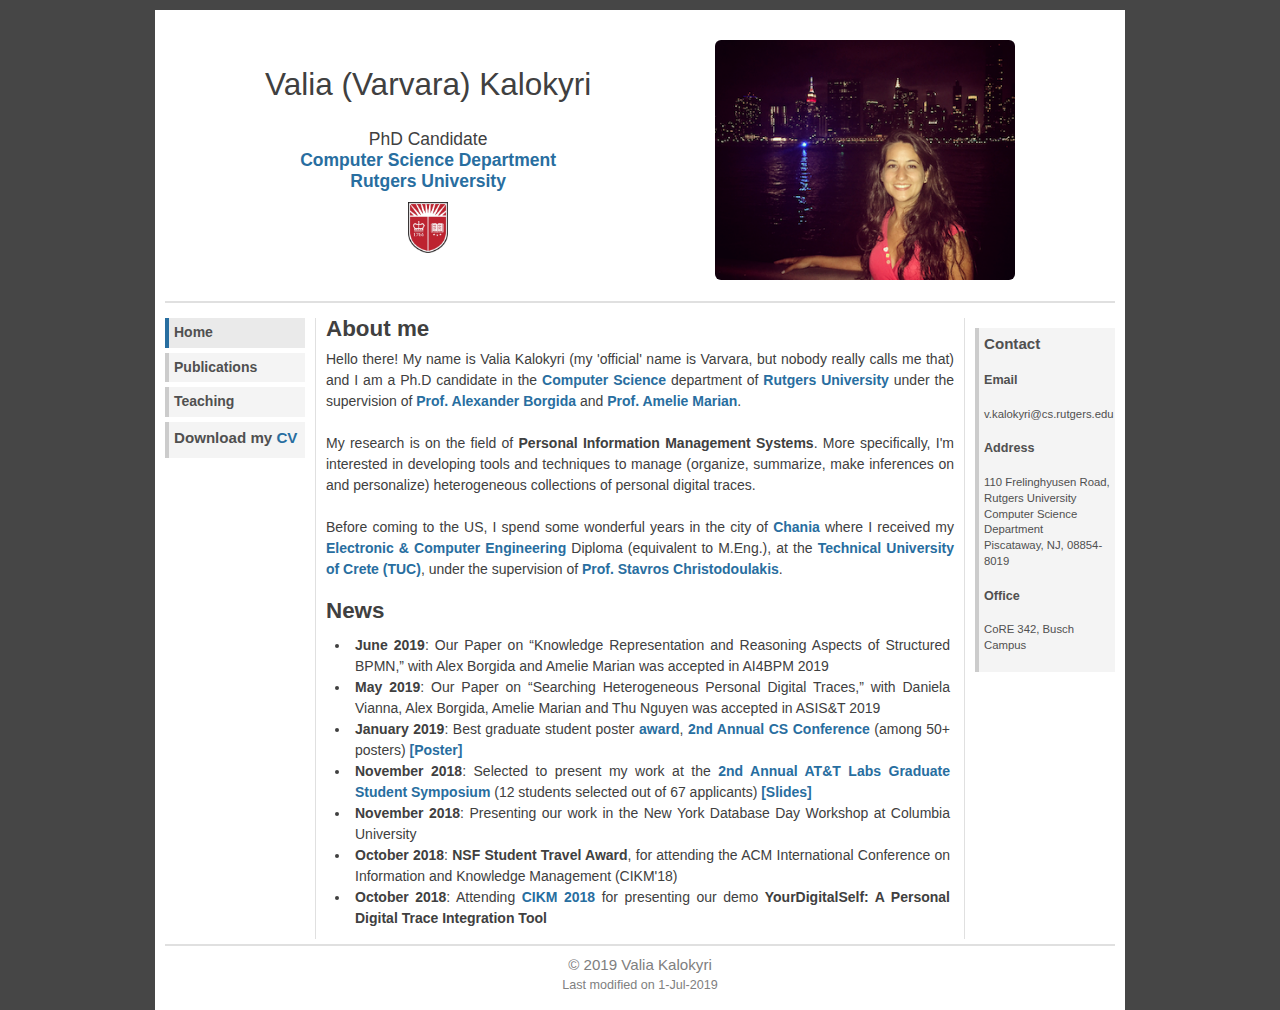
<file: index.html>
<!DOCTYPE html PUBLIC "-//W3C//DTD XHTML 1.0 Strict//EN" "http://www.w3.org/TR/xhtml1/DTD/xhtml1-strict.dtd">
<html xmlns="http://www.w3.org/1999/xhtml" xml:lang="en"><head><meta http-equiv="content-type" content="text/html; charset=utf-8"><meta name="author" content="Valia Kalokyri"><link rel="stylesheet" type="text/css" href="style.css" media="screen,projection"><link rel="stylesheet" type="text/css" href="print.css" media="print"><title>Valia Kalokyri</title></head>

<body style="background-color:#464646">
<div id="wrap">

		<div style="margin-bottom: 15px;
		margin-top: 5px;
		overflow: hidden;
		border-bottom: 2px solid #e0e0e0;
		padding-bottom: 20px;">

				<img class="img-rounded" src="img/front_2.png"  alt="" style="width:300px;float:right;border-radius: 6px; margin-right:100px;margin-top:20px">
				<div class="span"><div align="center" style="float:left;margin-left:100px;margin-top: 20px">
						<h2 style="font-size: 31.5px;font-weight: normal">Valia (Varvara) Kalokyri</h2>
						<h4 style="font-weight:normal; font-size: 17.5px">PhD Candidate <br>
							<a href="https://www.cs.rutgers.edu"> Computer Science Department</a>
							<br>
							<a href="https://www.rutgers.edu">Rutgers University</a> <br>

							

							<center>
							<img class="img-rounded" src="img/rutgers.jpg"  alt="rutgers shield" style="width:40px; margin-top: 10px">
							</center>
						</h4>




				</div></div>

			</div>

	
	<div id="leftside">
		<h2 class="hide">Menu:</h2>
		<ul class="avmenu"><li><a class="current" href="index.html">Home</a></li>
			<li><a href="publications.html">Publications</a></li>
			<li><a href="teaching.html">Teaching</a></li>
		</ul><div class="announce">
			<h2>Download my <a href="https://www.dropbox.com/s/aue2zk1zig3ro7z/CVJuly2019.pdf?dl=0">CV</a></h2>
		</div>
	</div>

	<div id="rightside">
		<div class="announce">
			<h2>Contact</h2>
			<h4>Email</h4>
			<p>v.kalokyri@cs.rutgers.edu</p>
			<h4>Address</h4>
			<p>110 Frelinghyusen Road,<br>
				Rutgers University<br>
				Computer Science Department<br>
				Piscataway, NJ, 08854-8019</p>
			<h4>Office</h4>
			<p>CoRE 342, Busch Campus</p>
		</div>
		
		
		
	</div>

	<div id="content">
		<h2>About me</h2>
		<p align="justify">Hello there! My name is Valia Kalokyri (my 'official' name is Varvara, but nobody really calls me that) and I am a Ph.D candidate in the <a href="https://www.cs.rutgers.edu"> Computer Science</a> department of <a href="https://www.rutgers.edu">Rutgers University</a> 
			under the supervision of <a href="https://www.cs.rutgers.edu/~borgida/">Prof. Alexander Borgida</a> and <a href="https://www.cs.rutgers.edu/~amelie/">Prof. Amelie Marian</a>.
		<br>
		<br>
		My research is on the field of <b>Personal Information Management Systems</b>. More specifically, I'm interested in developing tools and techniques to manage (organize, summarize, make inferences on and personalize) heterogeneous collections of personal digital traces.
		<br>
		<br>
		Before coming to the US, I spend some wonderful years in the city of <a href="https://en.wikipedia.org/wiki/Chania">Chania </a> where I received my <a href="https://www.ece.tuc.gr/index.php?id=4481">Electronic & Computer Engineering</a> Diploma (equivalent to M.Eng.), at the <a href="https://www.tuc.gr/index.php?id=5397">Technical University of Crete (TUC)</a>, under the supervision of <a href="http://www.music.tuc.gr/Faculty.show?ID=2">Prof. Stavros Christodoulakis</a>. 
		</p>

		<h2>News</h2>
		<div align="justify" style="border : transparent 2px; padding : 4px;  height : 300px; overflow : auto; ">
		
				<ul>
					<li><b>June 2019</b>: Our Paper on “Knowledge Representation and Reasoning Aspects of Structured BPMN,” with Alex Borgida and Amelie Marian was accepted in AI4BPM 2019</li>
					<li><b>May 2019</b>: Our Paper on “Searching Heterogeneous Personal Digital Traces,” with Daniela Vianna, Alex Borgida, Amelie Marian and Thu Nguyen was accepted in ASIS&T 2019</li>
					<li><b>January 2019</b>: Best graduate student poster <a href="https://www.cs.rutgers.edu/highlights/cs-conference-2019-a-success"> award</a>, <a href="https://www.cs.rutgers.edu/highlights/cs-conference">2nd Annual CS Conference </a> (among 50+ posters) <a href="papers/CSconference2_Kalokyri.pdf">[Poster]</a></li>
					<li><b>November 2018</b>: Selected to present my work at the <a href="http://stats.research.att.com/grad-symposium/">2nd Annual AT&T Labs Graduate Student Symposium</a> (12 students selected out of 67 applicants) <a href="papers/AT&T_Kalokyri.pdf">[Slides]</a></li>
					<li><b>November 2018</b>: Presenting our work in the New York Database Day Workshop at Columbia University </li>
					<li><b>October 2018</b>: <b>NSF Student Travel Award</b>, for attending the ACM International Conference on Information and Knowledge Management (CIKM'18)</b></li>
					<li><b>October 2018</b>: Attending <a href="http://www.cikm2018.units.it/">CIKM 2018</a> for presenting our demo <b>YourDigitalSelf: A Personal Digital Trace Integration Tool</b></li>


				</ul>
				
		</div>
		
		
	</div>

	<div id="footer">
			<p><span>© 2019 <a href="#">Valia Kalokyri</a></span>
			<br>
			</p>
			Last modified on 1-Jul-2019
		</div>
    </div>
	

</div>
</body></html>
</file>
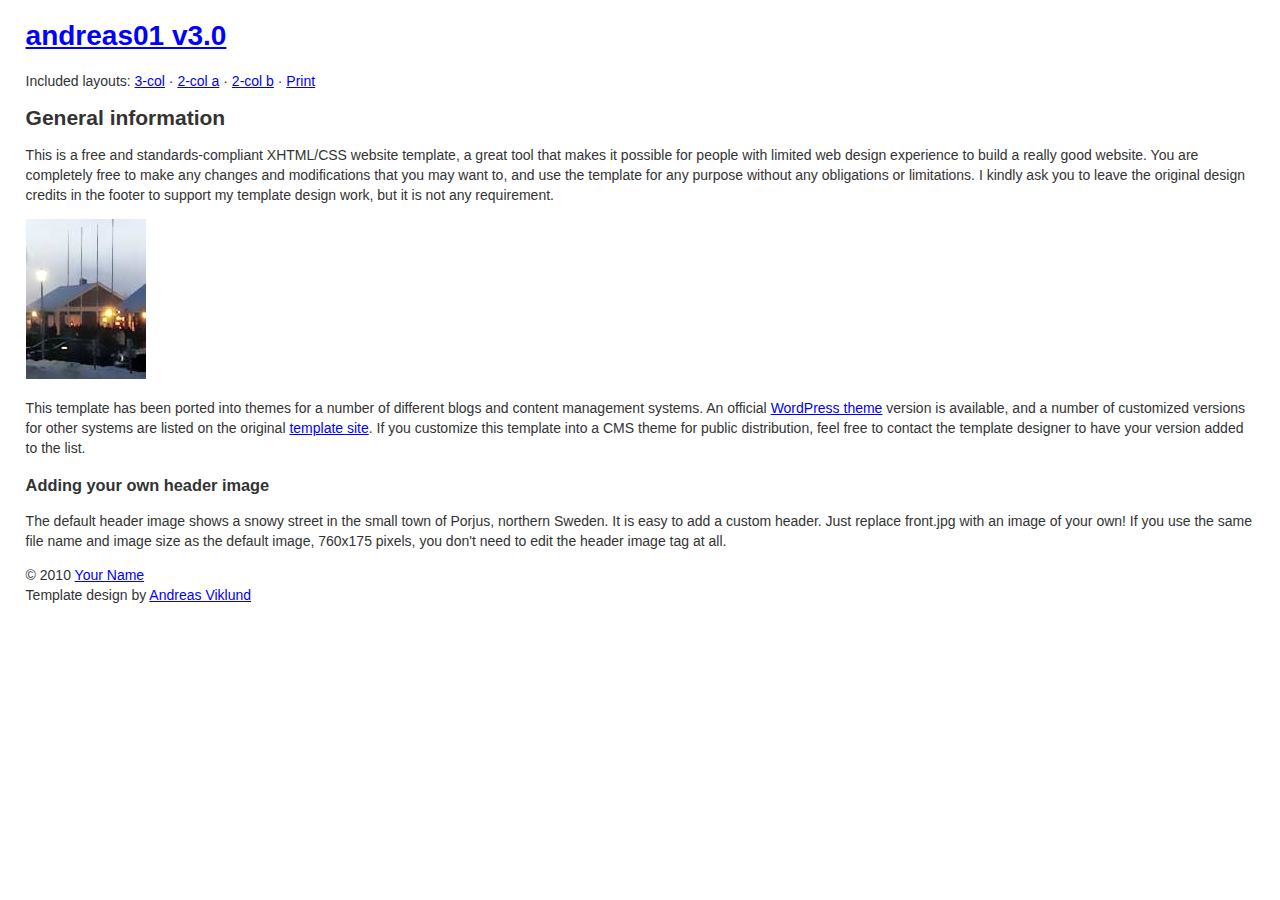
<file: print.html>
<!DOCTYPE html PUBLIC "-//W3C//DTD XHTML 1.0 Strict//EN" "http://www.w3.org/TR/xhtml1/DTD/xhtml1-strict.dtd">
<html xmlns="http://www.w3.org/1999/xhtml" xml:lang="en"><head><meta http-equiv="content-type" content="text/html; charset=utf-8"><meta name="description" content="Your description goes here"><meta name="keywords" content="your,keywords,goes,here"><meta name="author" content="Your Name"><link rel="stylesheet" type="text/css" href="print.css" media="screen,projection"><link rel="stylesheet" type="text/css" href="print.css" media="print"><title>andreas01 v3.0</title></head><body>
<div id="wrap">

	<div id="header">
		<h1><a href="index.html">andreas01 v3.0</a></h1>
		<p>Included layouts: <a href="index.html">3-col</a> · <a href="index2.html">2-col a</a> · <a href="index3.html">2-col b</a> · <a href="print.html">Print</a></p>
	</div>

	<img id="frontphoto" src="img/front.jpg" width="760" height="175" alt=""><div id="leftside">
		<h2 class="hide">Menu:</h2>

		<ul class="avmenu"><li><a class="current" href="index.html">Main layout</a></li>
			<li><a href="index2.html">2-column layout A</a></li>
			<li><a href="index3.html">2-column layout B</a></li>
			<li><a href="#">Subpage demo</a>
				<ul><li><a href="#">Subpage 1</a></li>
					<li><a href="#">Subpage 2</a></li>
				</ul></li>
			<li><a href="print.html">Print stylesheet</a></li>
		</ul><div class="announce">
			<h2>Updates:</h2>
			<p><strong>Apr 24, 2008:</strong><br>Refreshed: v3.0!</p>
			<p><strong>Jan 11, 2007:</strong><br>Improved: v2.5!</p>
			<p><strong>June 25, 2006:</strong><br>Major upgrade: v2.0.</p>
			<p><strong>June 25, 2005:</strong><br>First release: v1.0.</p>
			<p class="textright"><a href="#">Sample link »</a></p>
		</div>
	</div>

	<div id="rightside">
		<h2>Presentation:</h2>
		<p>The andreas01 template has a simple but useful layout: a fixed-width 3-column page with a header and a footer. The template can be used in many diffferent ways, and it should be a great starting point for you to customize, play with and add your own personal touch to. A 2-column version is also included.</p>

		<h2>Sample links:</h2>
		<ul><li><a href="http://andreasviklund.com/templates/">Free templates</a></li>
			<li><a href="http://andreasviklund.com/templates/commercial/">Buy templates</a></li>
			<li><a href="http://andreasviklund.com/wordpress-themes/">WordPress themes</a></li>
			<li><a href="http://validator.w3.org/check/referer" title="W3.org XHTML validator">Valid XHTML</a></li>
			<li><a href="http://jigsaw.w3.org/css-validator/check/referer" title="W3.org CSS validator">Valid CSS</a></li>
		</ul><h2>Version:</h2>
		<p>andreas01 v3.0</p>
	</div>

	<div id="content">
		<h2>General information</h2>
		<p>This is a free and standards-compliant XHTML/CSS website template, a great tool that makes it possible for people with limited web design experience to build a really good website. You are completely free to make any changes and modifications that you may want to, and use the template for any purpose without any obligations or limitations. I kindly ask you to leave the original design credits in the footer to support my template design work, but it is not any requirement.</p>
		<img src="img/test2.jpg" height="160" width="120" class="right" alt="Example image - aligned to the right"><p>This template has been ported into themes for a number of different blogs and content management systems. An official <a href="http://andreasviklund.com/wordpress-themes/">WordPress theme</a> version is available, and a number of customized versions for other systems are listed on the original <a href="http://andreasviklund.com/templates/">template site</a>. If you customize this template into a CMS theme for public distribution, feel free to contact the template designer to have your version added to the list.</p>

		<h3>Adding your own header image</h3>
		<p>The default header image shows a snowy street in the small town of Porjus, northern Sweden. It is easy to add a custom header. Just replace front.jpg with an image of your own! If you use the same file name and image size as the default image, 760x175 pixels, you don't need to edit the header image tag at all.</p>
	</div>

	<div id="footer">
		<p><span>© 2010 <a href="#">Your Name</a>
</span><br>
		Template design by <a href="http://andreasviklund.com/">Andreas Viklund</a></p>
	</div>

</div>
</body></html>
</file>
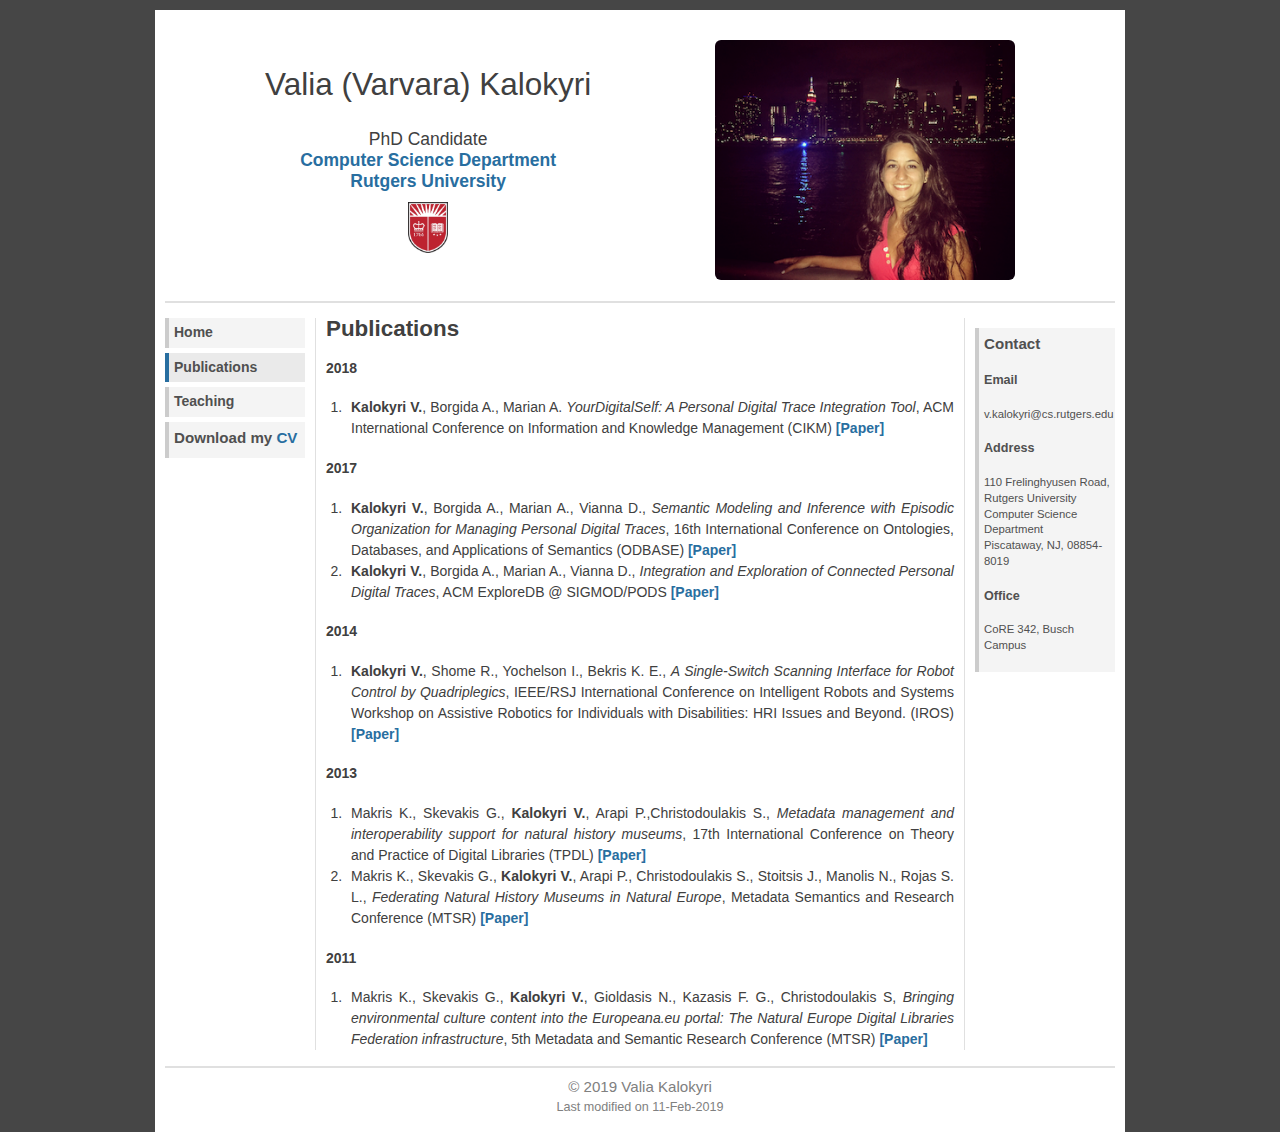
<file: publications.html>
<!DOCTYPE html PUBLIC "-//W3C//DTD XHTML 1.0 Strict//EN" "http://www.w3.org/TR/xhtml1/DTD/xhtml1-strict.dtd">
<html xmlns="http://www.w3.org/1999/xhtml" xml:lang="en"><head><meta http-equiv="content-type" content="text/html; charset=utf-8"><meta name="author" content="Valia Kalokyri"><link rel="stylesheet" type="text/css" href="style.css" media="screen,projection"><link rel="stylesheet" type="text/css" href="print.css" media="print"><title>Valia Kalokyri</title></head>
<body style="background-color:#464646">
<div id="wrap">

		<div style="margin-bottom: 15px;
		margin-top: 5px;
		overflow: hidden;
		border-bottom: 2px solid #e0e0e0;
		padding-bottom: 20px;">

				<img class="img-rounded" src="img/front_2.png"  alt="" style="width:300px;float:right;border-radius: 6px; margin-right:100px;margin-top:20px">
				<div class="span"><div align="center" style="float:left;margin-left:100px;margin-top: 20px">
						<h2 style="font-size: 31.5px;font-weight: normal">Valia (Varvara) Kalokyri</h2>
						<h4 style="font-weight:normal; font-size: 17.5px">PhD Candidate <br>
							<a href="https://www.cs.rutgers.edu"> Computer Science Department</a>
							<br>
							<a href="https://www.rutgers.edu">Rutgers University</a> <br>

							

							<center>
							<img class="img-rounded" src="img/rutgers.jpg"  alt="rutgers shield" style="width:40px; margin-top: 10px">
							</center>
						</h4>




				</div></div>

			</div>

	
	<div id="leftside">
		<h2 class="hide">Menu:</h2>
		<ul class="avmenu">
			<li><a href="index.html">Home</a></li>
			<li><a class="current" href="publications.html">Publications</a></li>
			<li><a href="teaching.html">Teaching</a></li>
		</ul><div class="announce">
			<h2>Download my <a href="https://www.dropbox.com/s/2v7bmn00v49sytk/CV_Kalokyri.pdf?dl=0">CV</a></h2>
		</div>
	</div>

	<div id="rightside">
		<div class="announce">
			<h2>Contact</h2>
			<h4>Email</h4>
			<p>v.kalokyri@cs.rutgers.edu</p>
			<h4>Address</h4>
			<p>110 Frelinghyusen Road,<br>
				Rutgers University<br>
				Computer Science Department<br>
				Piscataway, NJ, 08854-8019</p>
			<h4>Office</h4>
			<p>CoRE 342, Busch Campus</p>
		</div>
		
		
		
	</div>

	<div id="content" align="justify">
			<h2>Publications</h2>

			<h4>2018</h4>
			<ol>
	
			<li>
				<b>Kalokyri V.</b>, Borgida A., Marian A. <i>YourDigitalSelf: A Personal Digital Trace Integration Tool</i>, ACM International Conference on Information and Knowledge Management (CIKM) <a href="papers/cikm_Kalokyri.pdf">[Paper]</a>
			</li>
			</ol>
	
			<h4>2017</h4>
			<ol>
			<li>
				<b>Kalokyri V.</b>, Borgida A., Marian A., Vianna D., <i>Semantic Modeling and Inference with Episodic Organization for Managing Personal Digital Traces</i>, 16th International Conference on Ontologies, Databases, and Applications of Semantics (ODBASE) <a href="papers/odbase_Kalokyri.pdf">[Paper]</a>
			</li>
			<li>
				<b>Kalokyri V.</b>, Borgida A., Marian A., Vianna D., <i>Integration and Exploration of Connected Personal Digital Traces</i>, ACM ExploreDB @ SIGMOD/PODS <a href="papers/exploreDB_Kalokyri.pdf">[Paper]</a>
			</li>
			</ol>

			<h4>2014</h4>
			<ol>
			<li>
				<b>Kalokyri V.</b>, Shome R., Yochelson I., Bekris K. E., <i>A Single-Switch Scanning Interface for Robot Control by Quadriplegics</i>, IEEE/RSJ International Conference on Intelligent Robots and Systems Workshop on Assistive Robotics for Individuals with Disabilities: HRI Issues and Beyond. (IROS) <a href="papers/iros_Kalokyri.pdf">[Paper]</a>
			</li>
			</ol>

			<h4>2013</h4>
			<ol>
			<li>
				Makris K., Skevakis G., <b>Kalokyri V.</b>, Arapi P.,Christodoulakis S., <i>Metadata management and interoperability support for natural history museums</i>, 17th International Conference on Theory and Practice of Digital Libraries (TPDL) <a href="papers/tpdl_Kalokyri.pdf">[Paper]</a>
			</li>
			<li>
				Makris K., Skevakis G., <b>Kalokyri V.</b>, Arapi P., Christodoulakis S., Stoitsis J., Manolis N., Rojas S. L.,	<i>Federating Natural History Museums in Natural Europe</i>, Metadata Semantics and Research Conference (MTSR) <a href="papers/mtsr13_Kalokyri.pdf">[Paper]</a>
			</li>
			</ol>

			<h4>2011</h4>
			<ol>
			<li>
				Makris K., Skevakis G., <b>Kalokyri V.</b>, Gioldasis N., Kazasis F. G., Christodoulakis S,	<i>Bringing environmental culture content into the Europeana.eu portal: The Natural Europe Digital Libraries Federation infrastructure</i>, 5th Metadata and Semantic Research Conference (MTSR) <a href="papers/mtsr11_Kalokyri.pdf">[Paper]</a>
			</li>
			
			</ol>
		
		
	</div>

	<div id="footer">
			<p><span>© 2019 <a href="#">Valia Kalokyri</a>
	</span><br>
			</p>
			Last modified on 11-Feb-2019
		</div>
    </div>
	

</div>
</body></html>
</file>
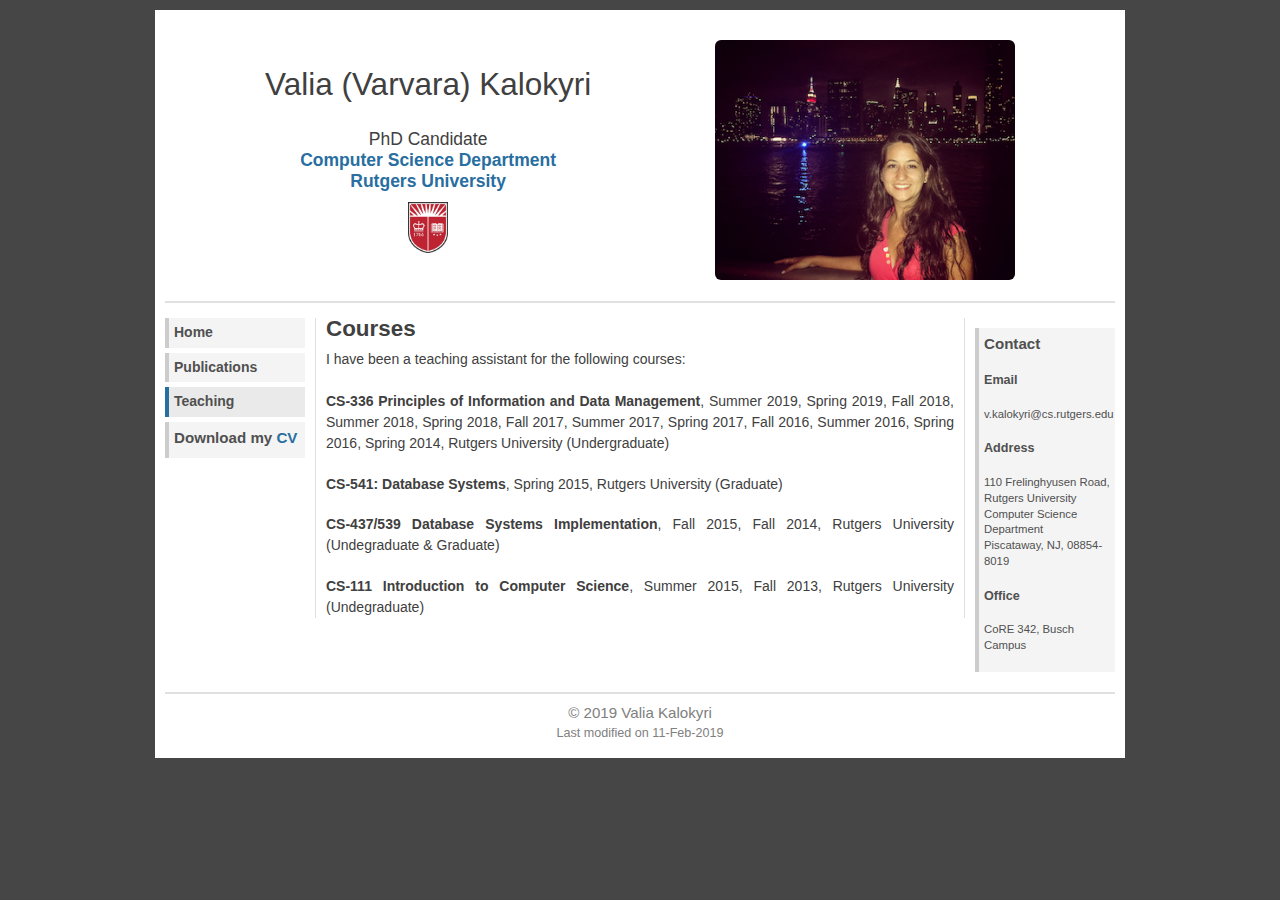
<file: teaching.html>
<!DOCTYPE html PUBLIC "-//W3C//DTD XHTML 1.0 Strict//EN" "http://www.w3.org/TR/xhtml1/DTD/xhtml1-strict.dtd">
<html xmlns="http://www.w3.org/1999/xhtml" xml:lang="en"><head><meta http-equiv="content-type" content="text/html; charset=utf-8"><meta name="author" content="Valia Kalokyri"><link rel="stylesheet" type="text/css" href="style.css" media="screen,projection"><link rel="stylesheet" type="text/css" href="print.css" media="print"><title>Valia Kalokyri</title></head>
<body style="background-color:#464646">
<div id="wrap">

		<div style="margin-bottom: 15px;
		margin-top: 5px;
		overflow: hidden;
		border-bottom: 2px solid #e0e0e0;
		padding-bottom: 20px;">

				<img class="img-rounded" src="img/front_2.png"  alt="" style="width:300px;float:right;border-radius: 6px; margin-right:100px;margin-top:20px">
				<div class="span"><div align="center" style="float:left;margin-left:100px;margin-top: 20px">
						<h2 style="font-size: 31.5px;font-weight: normal">Valia (Varvara) Kalokyri</h2>
						<h4 style="font-weight:normal; font-size: 17.5px">PhD Candidate <br>
							<a href="https://www.cs.rutgers.edu"> Computer Science Department</a>
							<br>
							<a href="https://www.rutgers.edu">Rutgers University</a> <br>

							

							<center>
							<img class="img-rounded" src="img/rutgers.jpg"  alt="rutgers shield" style="width:40px; margin-top: 10px">
							</center>
						</h4>




				</div></div>

			</div>

	
	<div id="leftside">
		<h2 class="hide">Menu:</h2>
		<ul class="avmenu">
			<li><a href="index.html">Home</a></li>
			<li><a href="publications.html">Publications</a></li>
			<li><a class="current" href="teaching.html">Teaching</a></li>
		</ul><div class="announce">
			<h2>Download my <a href="https://www.dropbox.com/s/2v7bmn00v49sytk/CV_Kalokyri.pdf?dl=0">CV</a></h2>
		</div>
	</div>

	<div id="rightside">
		<div class="announce">
			<h2>Contact</h2>
			<h4>Email</h4>
			<p>v.kalokyri@cs.rutgers.edu</p>
			<h4>Address</h4>
			<p>110 Frelinghyusen Road,<br>
				Rutgers University<br>
				Computer Science Department<br>
				Piscataway, NJ, 08854-8019</p>
			<h4>Office</h4>
			<p>CoRE 342, Busch Campus</p>
		</div>
		
		
		
	</div>

	<div id="content" align="justify">
			<h2>Courses</h2>
			I have been a teaching assistant for the following courses:<br><br>
			<p> <b>CS-336 Principles of Information and Data Management</b>, Summer 2019, Spring 2019, Fall 2018, Summer 2018, Spring 2018, Fall 2017, Summer 2017, Spring 2017, Fall 2016, Summer 2016, Spring 2016, Spring 2014, Rutgers University (Undergraduate)</p>
			<p> <b>CS-541: Database Systems</b>, Spring 2015, Rutgers University (Graduate)</p>
			<p> <b>CS-437/539 Database Systems Implementation</b>, Fall 2015, Fall 2014, Rutgers University (Undegraduate & Graduate)</p>
			<p> <b>CS-111 Introduction to Computer Science</b>, Summer 2015, Fall 2013, Rutgers University (Undegraduate)</p>		
	</div>

	<div id="footer">
			<p><span>© 2019 <a href="#">Valia Kalokyri</a>
	</span><br></p>
	Last modified on 11-Feb-2019
		</div>
    </div>
	

</div>
</body></html>
</file>
<file: style.css>
/* Main body */
body { color:#404040; font-family:"Helvetica Neue",Helvetica,Arial,sans-serif; font-size: 14px; margin:0 auto; padding:0;}
#wrap {background:#fff; color:#404040; margin:10px auto 0 auto; width:950px; padding: 5px 10px;}

/* Basic tags */
a {background-color:inherit; color:#286ea0; font-weight:700; text-decoration:none;}
a:hover {background-color:inherit; color:#286ea0; text-decoration:underline;}
a img {border:0;}
p {margin:0 0 1.4em;}

/* Header */
#header {height:45px; margin:10px 0 0; padding:0;}
#header h1 {background-color:inherit; color:#505050; float:left; font-size:2em; margin:0 0 10px; width:350px;}
#header h1 a {background-color:inherit; color:#505050; text-decoration:none;}
#header p {float:right; font-weight:700; line-height:1.3em; margin:8px 0 0; text-align:center; width:400px;}
#frontphoto {border:0; margin:0 0 10px;}

/*Left and right sidebar */
#leftside {clear:left; float:left; margin:0 0 5px; padding:0; width:140px;}
#rightside {float:right; line-height:1.4em; margin:0 0 5px; padding:0; width:140px;}
#leftside p,#leftside ul, #rightside p,#rightside ul {margin:0 0 16px; padding:0;}
#leftside p, #rightside p {font-size:0.9em; line-height:1.4em;}
#leftside li, #rightside li {line-height:1.2em; list-style:none; margin:0 0 6px; padding:0;}
#leftside ul ul, #rightside ul ul {margin:6px 0 0 10px; padding:0;}
#leftside ul ul li, #rightside ul ul li {margin:0 0 4px;}
#leftside ul ul li a, #rightside ul ul li a {font-weight:400;}
#leftside h2,#leftside h3, #rightside h2,#rightside h3 {color:#505050; font-size:1.2em; margin:0 0 8px; padding:0;}

/* Main menu */
#leftside ul.avmenu, #rightside ul.avmenu {display:block; list-style:none; margin:0 0 18px 0; padding:0; width:140px;}
#leftside ul.avmenu li, #rightside ul.avmenu li {display:inline; line-height:1.4em; padding:0; width:140px;}
#leftside ul.avmenu li a, #rightside ul.avmenu li a {background-color:#f4f4f4; border-left:4px solid #ccc; color:#505050; float:left; font-weight:700; margin-bottom:5px; padding:5px 1px 5px 5px; text-decoration:none; width:130px;}
#leftside ul.avmenu li a:hover,#leftside ul.avmenu li a.current, #rightside ul.avmenu li a:hover,#rightside ul.avmenu li a.current {background-color:#eaeaea; border-left:4px solid #286ea0; color:#505050;}
#leftside ul.avmenu ul, #rightside ul.avmenu ul {font-size:0.9em; margin:0 0 0 15px; padding:0 0 5px; width:125px;}
#leftside ul.avmenu ul a, #rightside ul.avmenu ul a {font-weight:400; padding:3px 1px 3px 5px; width:115px;}
#leftside ul.avmenu ul ul, #rightside ul.avmenu ul ul {width:113px;}
#leftside ul.avmenu ul ul a, #rightside ul.avmenu ul ul a {width:100px;}

/* Main content */
#content {border-left:1px solid #e0e0e0; border-right:1px solid #e0e0e0; line-height:1.5em; margin:0 150px 5px; padding:0 10px;}
#contentwide {border-left:1px solid #e0e0e0; line-height:1.5em; margin:0 0 5px 150px; padding:0 0 0 10px;}
#contentwide2 {border-right:1px solid #e0e0e0; line-height:1.5em; margin:0 150px 5px 0; padding:0 10px 0 0;}
#content h2,#contentwide h2,#contentwide2 h2 {font-size:1.6em; margin:0 0 10px;}
#content h3,#contentwide h3,#contentwide2 h3 {font-size:1.3em; margin:0 0 8px;}
#content img,#contentwide img,#contentwide2 img {background:#ccc; border:4px solid #f0f0f0; color:#303030; display:inline; padding:1px;}
#content ul,#contentwide ul,#contentwide2 ul,#content ol,#contentwide ol,#contentwide2 ol {margin:0 0 16px 20px; padding:0;}
#content li,#contentwide li,#contentwide2 li {margin:0; padding:0 0 0 5px;}
#content ul ul,#contentwide ul ul,#contentwide2 ul ul,#content ol ol,#contentwide ol ol,#contentwide2 ol ol {margin:0 0 0 16px; padding:0;}

/* Footer */
#footer {background:#fff; border-top:2px solid #e0e0e0; clear:both; color:gray; margin:0 auto; padding:10px 0; text-align:center; width:950px; line-height:1.5em; font-size:0.9em;}
#footer p {margin:0; padding:0;}
#footer a {background-color:#fff; color:gray; font-weight:400; text-decoration:none;}
#footer a:hover {text-decoration:underline;}
#footer span {font-size:1.2em;}

/* Additional classes */
.left {float:left; margin:3px 10px 2px 0;}
.right {float:right; margin:2px 0 2px 10px;}
.textright {text-align:right; margin:5px 0;}
.center {text-align:center;}
.small {font-size:0.8em;}
.bold {font-weight:700;}
.timestamp {font-size:1.2em; margin:-5px 0 15px 10px;}
.timestamp a {font-weight:400;}
.announce {background-color:#f4f4f4; border-left:4px solid #ccc; clear:left; color:#505050; font-size:0.9em; line-height:1.5em; margin:10px 0 15px; padding:7px 5px 2px 5px; width:126px;}
.announce p {margin:10px 0 0; padding:0;}
.postinfo {background-color:#f4f4f4; border-left:4px solid #ccc; color:#606060; font-size:0.9em; line-height:1.4em; margin:1px 0 20px; padding:8px 5px 8px 8px;}
.clearing {clear:left; margin:0; padding:0; visibility:hidden;}
.hide {display:none;}
</file>
<file: print.css>
body {margin:0 auto; padding:0; font-family:"Helvetica Neue",Helvetica,Arial,sans-serif; font-size: 14px; line-height: 20px; background:#fff; color:#333;}
#wrap {margin:2%; width:auto; float:none !important; background:#fff;}
#header h1 {margin:0 0 25px 0;}
#frontphoto, #leftside, #rightside, .hide {display:none;}
#content img, #contentwide img, #contentwide2 img {/* display:none; */}
a {text-decoration:underline; color:#0000ff;}
.span{
    width:470px;
    float:left;
    min-height:1px;
    margin-left:30px;
font-size:14px}
.img-rounded {
    height: auto;
    max-width: 100%;
    vertical-align: middle;}
#wrap h2{
    font-size:31.5;
}
</file>
